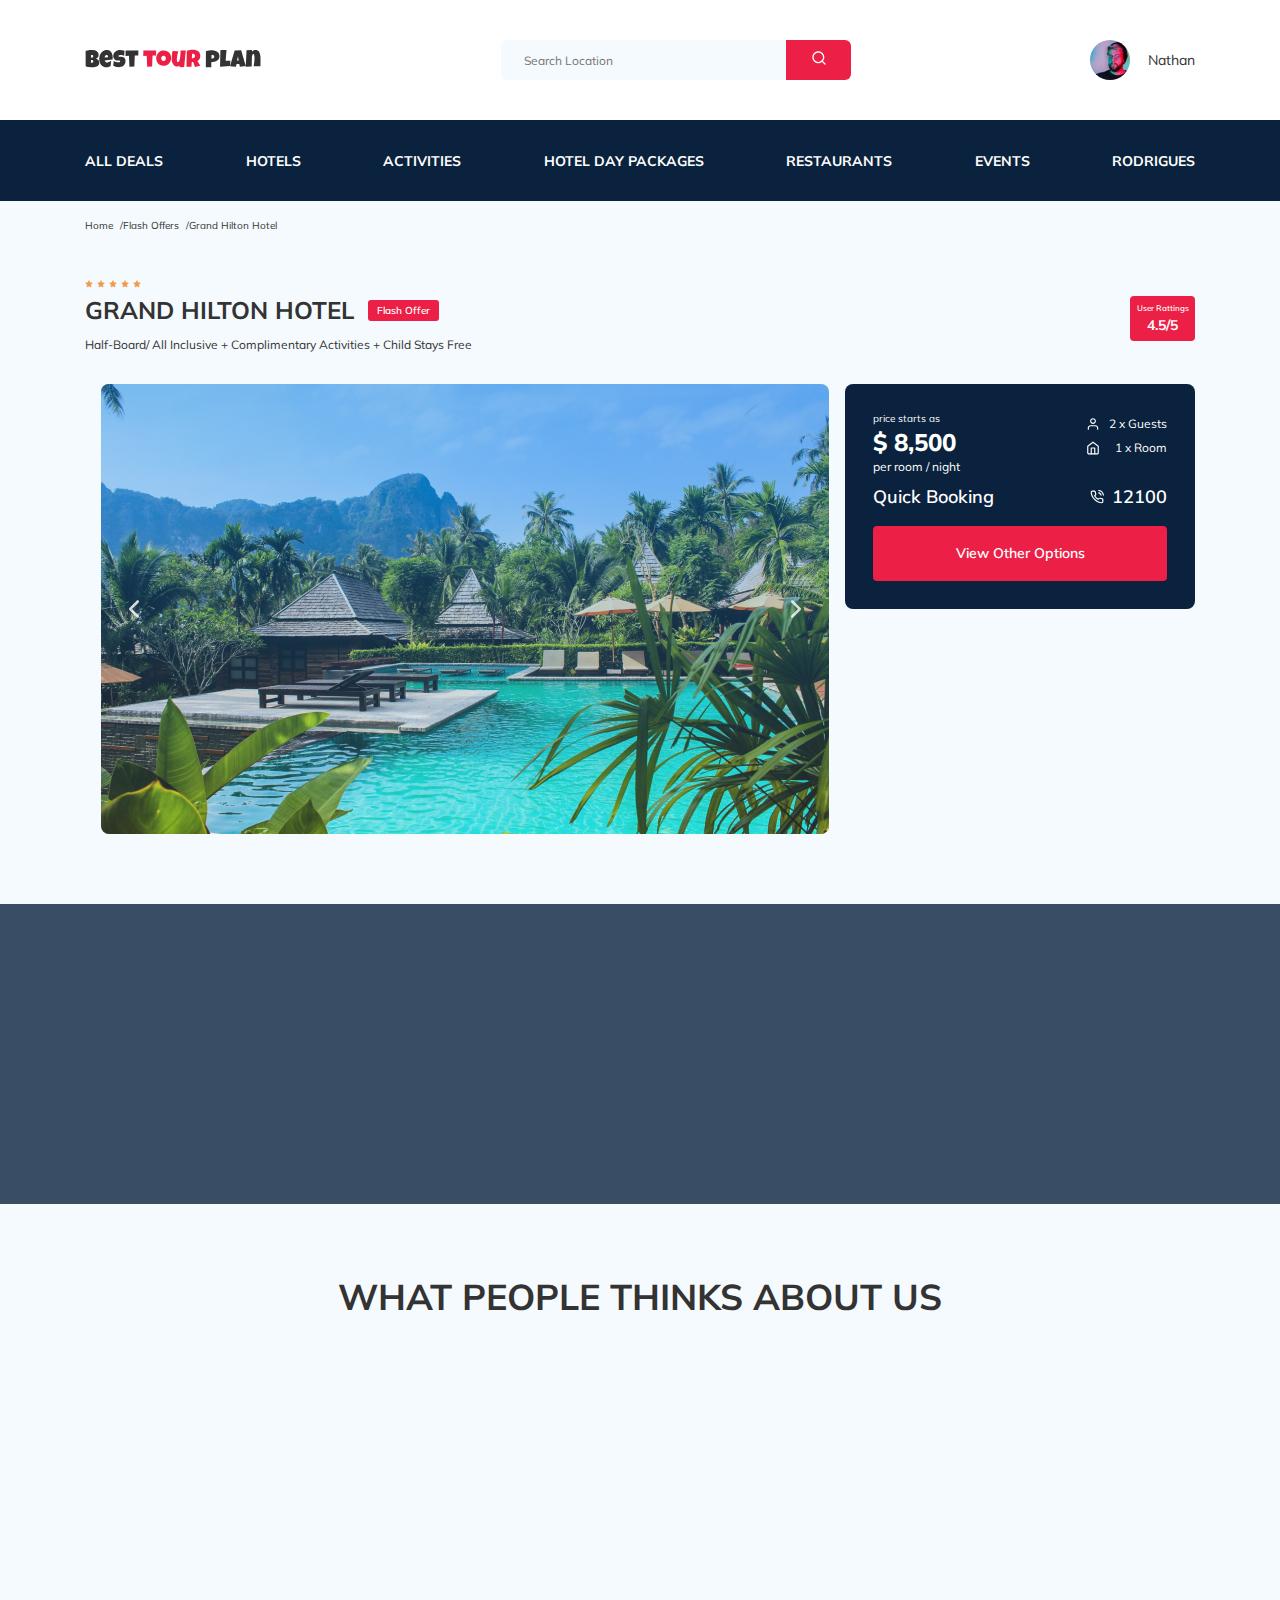
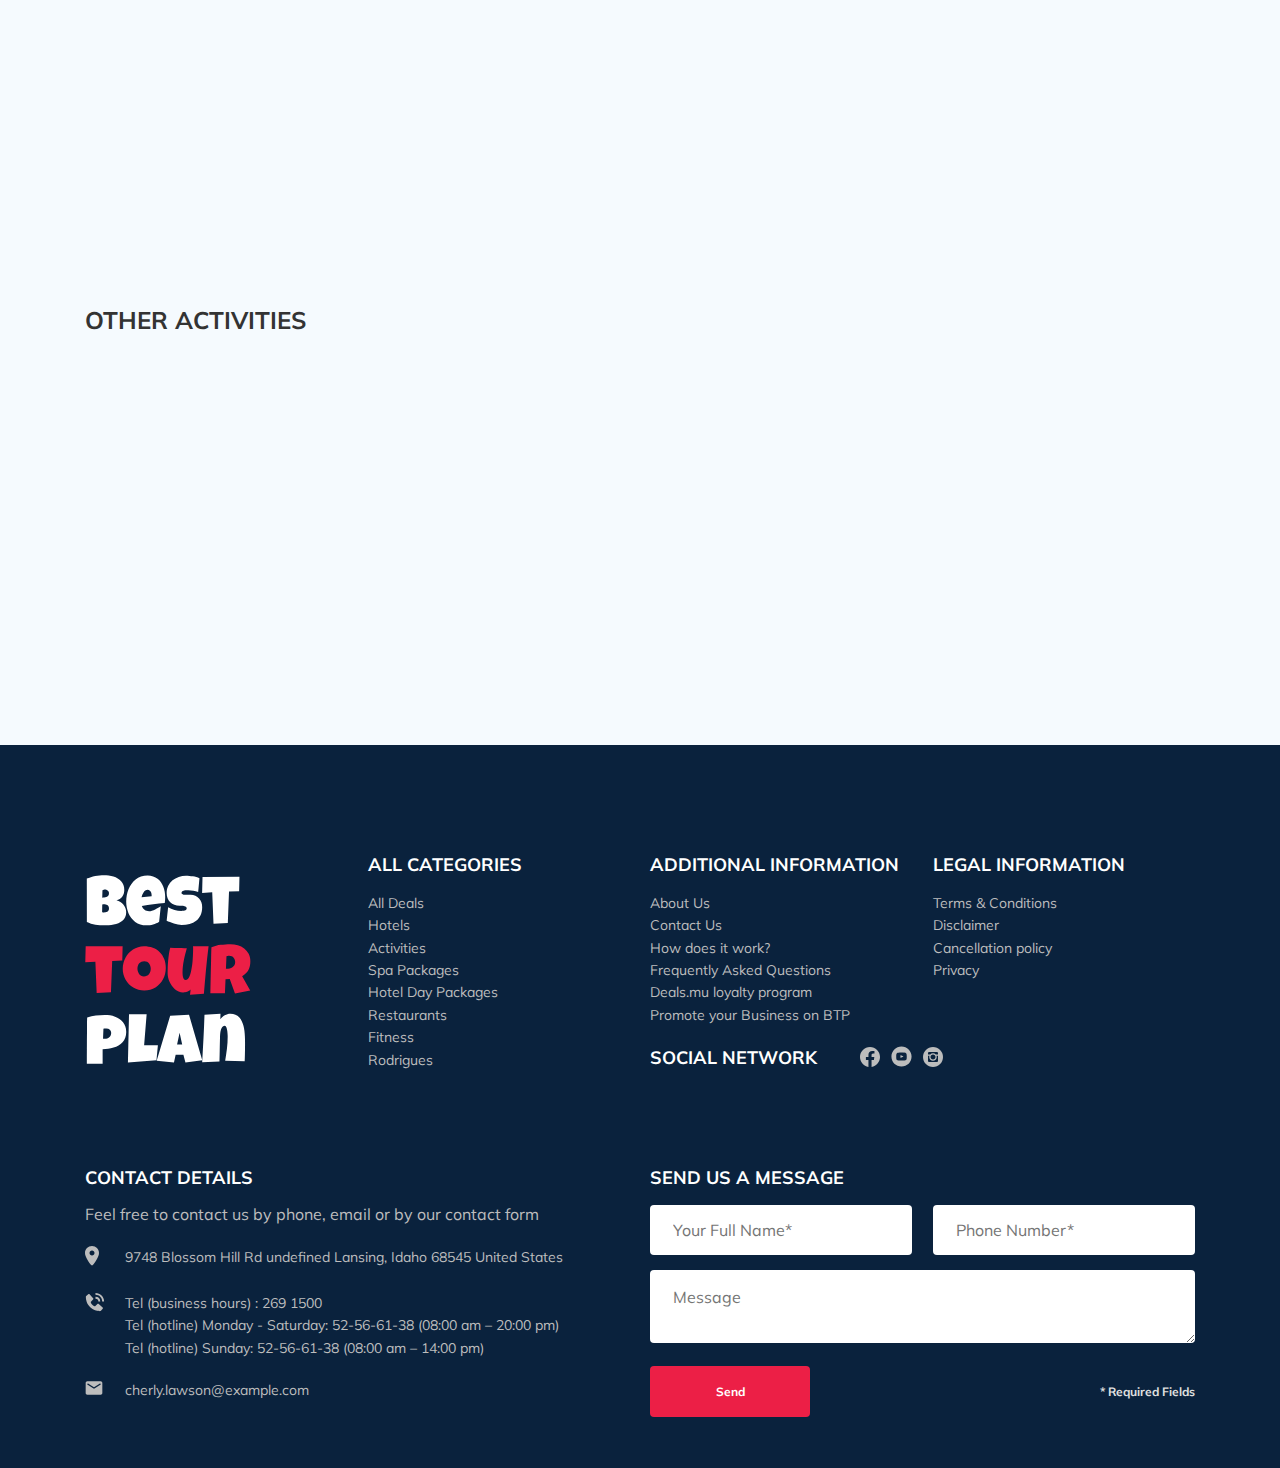
<file: index.html>
<!DOCTYPE html>
<html lang="en">
<head>
  <meta charset="UTF-8">
  <meta name="viewport" content="width=device-width, initial-scale=1.0">
  <title>Best tour plan-Hotel-Booking</title>
  
  <link href="https://fonts.googleapis.com/css2?family=Mulish:wght@400;700&family=Nunito:wght@400;700;800&display=swap" rel="stylesheet">
  <link rel="stylesheet" href="css/swiper-bundle.min.css">
  <link rel="stylesheet" href="css/aos.css">
  <link rel="stylesheet" href="css/style.css">
</head>
<body>
  <header class="navbar navbar--mobile_fixed">
    <div class="container">
      <div class="navbar-top" >
        <a href="#" class="logo" > 
          <img src="img/horizontal-logo.svg" alt="logo: Best tour plan" class="logo__image">
        </a>

        <form action="#" class="search navbar__search navbar__search--mobile_hidden" >
          <input type="text" class="search__input" placeholder="Search Location">
          <button class="search__button">
            <img src="img/search.svg" alt="Icon: search">
          </button>
        </form>

        <a href="#" class="user navbar__user navbar__user--mobile_hidden" >
          <img src="img/avatar.jfif" alt="Avatar: Nathan" class="user__avatar">
          <span class="user__name">Nathan</span>
        </a>
        <button class="menu-button navbar-top__menu-button">
          <span class="menu-button__line"></span>
          <span class="menu-button__line"></span>
          <span class="menu-button__line"></span>
        </button>
      </div>
     
    </div>
    <div class="navbar-bottom">
      <div class="container">
        <ul class="navbar-menu">
          <li class="navbar-menu__item navbar-menu__item--mobile_visible">
            <a href="#" class="user navbar__user navbar__user--mobile_visible">
              <img src="img/avatar.jfif" alt="Avatar: Nathan" class="user__avatar">
              <span class="user__name user__name--light">Nathan</span>
            </a>
          </li>
          <li class="navbar-menu__item navbar-menu__item--mobile_visible ">
            <form action="#" class="search navbar__search navbar__search--mobile_visible">
              <input type="text" class="search__input" placeholder="Search Location">
              <button class="search__button">
                <img src="img/search.svg" alt="Icon: search">
              </button>
            </form>
          </li>
          <li class="navbar-menu__item"><a href="#" class="navbar-menu__link">All Deals</a></li>
          <li class="navbar-menu__item"><a href="#" class="navbar-menu__link">Hotels</a></li>
          <li class="navbar-menu__item"><a href="#" class="navbar-menu__link">Activities</a></li>
          <li class="navbar-menu__item"><a href="#" class="navbar-menu__link">Hotel Day Packages</a></li>
          <li class="navbar-menu__item"><a href="#" class="navbar-menu__link">Restaurants</a></li>
          <li class="navbar-menu__item"><a href="#" class="navbar-menu__link">Events</a></li>
          <li class="navbar-menu__item"><a href="#" class="navbar-menu__link">Rodrigues</a></li>
        </ul>
      </div>
    </div>
  </header>
  <!-- /.header -->
  <nav class="breadcrumb">
  <div class="container">
      <ul class="breadcrumb-list">
        <li class="breadcrumb-list__item">
          <a href="#" class="breadcrumb-list__link">Home</a>
        </li>
        <li class="breadcrumb-list__item">
          <a href="#" class="breadcrumb-list__link">Flash Offers</a>
        </li>
        <li class="breadcrumb-list__item">
          Grand Hilton Hotel
        </li>
      </ul>
  </div>
  </nav>
  <!-- /.breadcrumb -->
  <section class="hotel">
    <div class="container">
      <div class="hotel-info">
        <div class="hotel-info__text">
           <div class="hotel-wrapper">
                      <div class="stars">
                        <img src="img/Star.svg" alt="star">
                        <img src="img/Star.svg" alt="star">
                        <img src="img/Star.svg" alt="star">
                        <img src="img/Star.svg" alt="star">
                        <img src="img/Star.svg" alt="star">
                      </div>
                      <h1 class="hotel-name hotel-info__name">GRAND HILTON HOTEL</h1>
                      <span class="offer hotel-info__offer">Flash Offer</span>
           </div>         
          <p class="hotel-description hotel-info__description">Half-Board/ All Inclusive + Complimentary Activities + Child Stays Free

          </p>
        </div>
        <div data-toggle="modal" data-href="#rating-modal" class="rating hotel-info__rating">
          <span class="rating__text">User Rattings</span>
          <span class="rating__counter">4.5/5</span>
        </div>
      </div>
      <div class="hotel-grid">
  
          <!-- Slider main container -->
          <div class="swiper-container hotel-slider hotel__slider" data-aos="fade-right" data-aos-delay="200">
            <!-- Additional required wrapper -->
            <div class="swiper-wrapper">
              <!-- Slides -->
              <div class="swiper-slide hotel-slider__item">
                <img class="swiper-slide__img hotel-slider__img" src="img/slide.jpg" alt="slide">
              </div>
              <div class="swiper-slide hotel-slider__item">
                <img class="swiper-slide__img hotel-slider__img" src="img/slide_2.jpg" alt="slide">
              </div>
              <div class="swiper-slide hotel-slider__item">
                <img class="swiper-slide__img hotel-slider__img" src="img/slide_3.jpg" alt="slide">
              </div>
             
            </div>
            <!-- If we need navigation buttons -->
            <button class="hotel-slider__button hotel-slider__button--prev"></button>
            <button class="hotel-slider__button hotel-slider__button--next"></button>
        
          </div>
          <!--/.swiper-container-->
    
     <div class="hotel-right" >
          <div class="booking" data-aos="fade-left" data-aos-delay="300">
            <div class="booking__info">
              <div class="booking__price">
                <span class="booking__start">price starts as</span>
                <strong class="booking__pricetag">$ 8,500</strong>
                <span class="booking__per-room">per room / night</span>
              </div>
              <div class="booking__room">
                <div class="booking__text">
                  <img src="img/user.svg" alt="Icon:user" class="booking__icon">
                  <span class="booking__description">2 x Guests</span>
          
                </div>
                <div class="booking__text">
                  <img src="img/home.svg" alt="Icon:home" class="booking__icon">
                  <span class="booking__description">1 x Room</span>
          
                </div>
              </div>
            </div>
            <div class="booking__call-center">
              <span class="booking__heading">Quick Booking</span>
              <a href="tel:12100" class="booking__number">
                <img src="img/phone-call.svg" alt="Icon:phone">
                <span class="booking__num">12100</span>
              </a>
          
            </div>
            <button data-toggle="modal" data-href="#booking-modal" class="button booking__button">View Other Options</button>
          </div>
          <div class="map" data-aos="fade-left" data-aos-delay="300">
          <iframe class="map__link" src="https://yandex.ru/map-widget/v1/?um=constructor%3Ab93079ec4aba7b149450935c016c26e9d008128086a7f0ced1b75e79abd489bf&amp;source=constructor" 
           ></iframe>
          </div>
          <!-- /.map -->
     </div>
    </div>
    </div>
  </section>
  <!-- /.hotel -->

  <section class="newsletter" data-parallax="scroll">
    <div class="newsletter-wrapper">
      <h2 class="newsletter-title" data-aos="fade-right" data-aos-delay="200">
        subscribe to our
        <span class="newsletter-title__strong">Newsletter</span>
      </h2>
      <form action="send.php" method="POST" class="subscribe newsletter__subscribe" data-aos="fade-left" data-aos-delay="300">
        <input type="text" class="subscribe__input" placeholder="Your email address" name="email">
        <button class="subscribe__button">
          Send
        </button>
      </form>
    </div>
  </section>
  <!-- /.newsletter -->
<section class="reviews">
  <div class="container">
    <h2 class="reviews__title">
      What people thinks about us
    </h2>
    <div class="swiper-container reviews-slider" data-aos="fade-right" data-aos-delay="200">
      <!-- Additional required wrapper -->
      <div class="swiper-wrapper">
        <!-- Slides -->
        <div class="swiper-slide">
          <div class="reviews-slider__item">
            <div class="reviews-slider__profile">
              <img src="img/avatar.jpg" alt="Photo: Megan Fox" class="reviews-slider__avatar">
              <h3 class="reviews-slider__username">Megan Fox</h3>
              <span class="reviews-slider__date">Stayed 18 Nov, 2019</span>
              <div class="reviews-slider__rating">
                <img src="img/Star.svg" alt="star">
                <img src="img/Star.svg" alt="star">
                <img src="img/Star.svg" alt="star">
                <img src="img/Star.svg" alt="star">
                <img src="img/Star.svg" alt="star">
              </div>
              </div>
                    <p class="reviews-slider__text">
                      It was very nice hotel with cleanliness. Staff behavior was good and polite. They welcome us very well. Issue was only
                      that Lift was not in working and we were allotted to 3rd floor and amenities articles were in corner of gallery which
                      were giving bad feeling. Breakfast was good and support of the staff was also very nice. Location is not good as per
                      atmosphere, it is very nearby most of the popular places but self location in a narrow street is not good. Overall it
                      was a good experience and could recommend.
                    </p>
            
            
          </div>
        </div>
            <div class="swiper-slide">
              <div class="reviews-slider__item">
                <div class="reviews-slider__profile">
                  <img src="img/avatar_2.jpg" alt="Photo: Jean Cooper" class="reviews-slider__avatar">
                  <h3 class="reviews-slider__username">Jean Cooper</h3>
                  <span class="reviews-slider__date">Stayed 9 Nov, 2019</span>
                  <div class="reviews-slider__rating">
                    <img src="img/Star.svg" alt="star">
                    <img src="img/Star.svg" alt="star">
                    <img src="img/Star.svg" alt="star">
                  </div>
                </div>
                <p class="reviews-slider__text">
                 Lorem ipsum dolor sit amet consectetur adipisicing elit. 
                 Libero vero nulla maxime doloremque reiciendis quasi quidem ratione odit nihil, impedit, 
                 blanditiis sit delectus omnis aliquid ipsa neque quas ea ullam repudiandae. Recusandae fugit temporibus omnis, 
                 veritatis sapiente impedit maxime iusto odit corporis debitis libero tempore inventore placeat illo, asperiores nemo.
                </p>
            
            
              </div>
            </div>
                <div class="swiper-slide">
                  <div class="reviews-slider__item">
                    <div class="reviews-slider__profile">
                      <img src="img/avatar_3.jpg" alt="Photo: Matilda Phelps " class="reviews-slider__avatar">
                      <h3 class="reviews-slider__username">Matilda Phelps</h3>
                      <span class="reviews-slider__date">Stayed 20 Nov, 2019</span>
                      <div class="reviews-slider__rating">
                        <img src="img/Star.svg" alt="star">
                        <img src="img/Star.svg" alt="star">
                        <img src="img/Star.svg" alt="star">
                        <img src="img/Star.svg" alt="star">

                      </div>
                    </div>
                    <p class="reviews-slider__text">
                      Lorem ipsum dolor sit amet consectetur, adipisicing elit. Vero dolore ipsum facilis, quaerat perspiciatis dignissimos, 
                      nesciunt laboriosam doloribus aperiam blanditiis soluta error expedita obcaecati! Sint ex velit porro blanditiis beatae omnis amet ut, 
                      qui consectetur obcaecati placeat tempora id eligendi voluptatem repellat, quaerat delectus, 
                      iure ipsam ipsum nisi odio maxime deleniti dolorem culpa. Molestiae illum atque fugit, 
                      pariatur adipisci iste earum tenetur consectetur nihil neque aspernatur cum blanditiis optio cumque tempore accusamus sed at quae 
                      perspiciatis impedit sit animi voluptas!
                    </p>
                
                
                  </div>
                </div>

      </div>
      <!--./swiper-wrapper-->
      <!-- If we need navigation buttons -->
      <button class="reviews-slider__button reviews-slider__button--prev"></button>
      <button class="reviews-slider__button reviews-slider__button--next"></button>

    </div>
    <!--./reviews-slider-->
  </div>
</section>
<!-- /.reviews -->
<section class="activities">
  <div class="container">
    <h2 class="activities__title">Other Activities</h2>
    <div class="activities-wrapper">
      <div class="card activities__card" data-aos="fade-right" data-aos-delay="200">
        <img src="img/activity-1.jpg" alt="The curious corner of chamarel"  class="card__image">
        <h3 class="card__title">The curious corner of chamarel</h3>
        <button class="card__button">Book Now</button>
      </div>
      <div class="card activities__card" data-aos="fade-right" data-aos-delay="400">
        <img src="img/activity-2.jpg" alt="Gymkhana club golf course" class="card__image">
        <h3 class="card__title">Gymkhana club golf course</h3>
        <button class="card__button">Book Now</button>
      </div>
      <div class="card activities__card" data-aos="fade-right" data-aos-delay="600">
        <img src="img/activity-3.jpg" alt="Tamarind falls hiking trip - full day" class="card__image">
        <h3 class="card__title">Tamarind falls hiking trip - full day</h3>
        <button class="card__button">Book Now</button>
      </div>
      <div class="card activities__card" data-aos="fade-right" data-aos-delay="800">
        <img src="img/activity-4.jpg" alt="The blue marine discovery quest" class="card__image">
        <h3 class="card__title">The blue marine discovery quest</h3>
        <button class="card__button">Book Now</button>
      </div>
    </div>
  </div>
</section>
<!-- /.activities -->
<section class="footer">
  <div class="container">
    <div class="footer-wrapper">
      <img src="img/vertical-logo.svg" alt="Logo: Best tour plan" class="logo footer__logo">
      <div class="footer__list footer__categories">
        <h3 class="footer__title">ALL CATEGORIES</h3>
        <ul class="footer__ul">
          <li class="footer__item"><a href="#" class="footer__link">All Deals</a></li>
          <li class="footer__item"><a href="#" class="footer__link">Hotels</a></li>
          <li class="footer__item"><a href="#" class="footer__link">Activities</a></li>
          <li class="footer__item"><a href="#" class="footer__link">Spa Packages</a></li>
          <li class="footer__item"><a href="#" class="footer__link">Hotel Day Packages</a></li>
          <li class="footer__item"><a href="#" class="footer__link">Restaurants</a></li>
          <li class="footer__item"><a href="#" class="footer__link">Fitness</a></li>
          <li class="footer__item"><a href="#" class="footer__link">Rodrigues</a></li>
        </ul>
      </div>
        <div class="footer__list footer__additional">
          <h3 class="footer__title">ADDITIONAL INFORMATION</h3>
          <ul class="footer__ul">
            <li class="footer__item"><a href="#" class="footer__link">About Us</a></li>
            <li class="footer__item"><a href="#" class="footer__link">Contact Us</a></li>
            <li class="footer__item"><a href="#" class="footer__link">How does it work?</a></li>
            <li class="footer__item"><a href="#" class="footer__link">Frequently Asked Questions</a></li>
            <li class="footer__item"><a href="#" class="footer__link">Deals.mu loyalty program</a></li>
            <li class="footer__item"><a href="#" class="footer__link">Promote your Business on BTP</a></li>
          </ul>
        </div>
        <div class="footer__social-network">
          <h3 class="footer__title footer__title--inline">Social Network</h3>
          <div class="footer__social-links">
            <a href="#" class="footer__link">
              <img src="img/fb.svg" alt="Icon: Facebook">
            </a>
            <a href="#" class="footer__link">
              <img src="img/yt.svg" alt="Icon: YouTybe">
            </a>
            <a href="#" class="footer__link">
              <img src="img/inst.svg" alt="Icon: Instagram">
            </a>
          </div>
        </div>
              <div class="footer__list footer__legal">
                <h3 class="footer__title">LEGAL INFORMATION</h3>
                <ul class="footer__ul">
                  <li class="footer__item"><a href="#" class="footer__link">Terms & Conditions</a></li>
                  <li class="footer__item"><a href="#" class="footer__link">Disclaimer</a></li>
                  <li class="footer__item"><a href="#" class="footer__link">Cancellation policy</a></li>
                  <li class="footer__item"><a href="#" class="footer__link">Privacy</a></li>
                </ul>
              </div>
              <div class="footer__contact-details">
                <h3 class="footer__title  footer__title--mb3">Contact Details</h3>
                <p class="footer__text">Feel free to contact us by phone, email or by our contact form</p>
                <ul class="footer__ul">
                  <li class="footer__item footer__item--mb-2">
                    <div class="footer__icon-wrapper">
                      <img class="footer__icon" src="img/map.svg" alt="Icon: Map">
                    </div>
                    9748 Blossom Hill Rd undefined Lansing, Idaho 68545 United States
                  </li>
                  <li class="footer__item footer__item--mb-2">
                    <div class="footer__icon-wrapper">
                      <img class="footer__icon" src="img/phone.svg" alt="Icon: Phone">
                    </div>
                    Tel (business hours) : 269 1500<br>
                    Tel (hotline) Monday - Saturday: 52-56-61-38 (08:00 am – 20:00 pm)<br>
                    Tel (hotline) Sunday: 52-56-61-38 (08:00 am – 14:00 pm)<br>

                  </li>
                  <li class="footer__item footer__item--mb-2">
                    <div class="footer__icon-wrapper">
                      <img class="footer__icon" src="img/email.svg" alt="Icon: Email">
                    </div>
                    cherly.lawson@example.com
                  </li>
                </ul>
              </div>
              <div class="footer__contact-form footer__form ">
                <h3 class="footer__title footer__title--mb3">Send us a message</h3>
                <form action="send.php" method="POST" class="footer__form form">
                  <div class="footer__input-group">
                    <input type="text" class="input footer__input " placeholder="Your Full Name*" name="name" required>
                  </div>
                  <div class="footer__input-group">
                    <input type="tel" class="input footer__input " placeholder="Phone Number*" name="phone" required>
                  </div>
                  <textarea class="message footer__message"   placeholder="Message" name="message"></textarea>
                  <button class="button footer__button">Send</button>
                  <span class="footer__info">* Required Fields</span>
                </form>
              </div>
            
    </div>

  </div>
</section>
<!-- /.footer -->
<div class="modal" id="booking-modal">
  <div class="modal__overlay"></div>
  <!-- /.modal__overlay -->
  <div class="modal__dialog">
    <a href="#" class="modal__close">
      <img src="img/close.svg" alt="Icon: Close">
    </a>
    <h3 class="modal__title modal__title--mb3">Booking</h3>
    <form action="send.php" method="POST" class="modal__form form">
      <input type="text" class="input modal__input " placeholder="Your Full Name*" name="name" required minlength="2">
      <input type="tel" class="input modal__input " placeholder="Phone Number*" name="phone" required>
      <input type="email" class="input modal__input " placeholder="Your email*" name="email" required>
      <textarea class="message modal__message"  placeholder="Message" name="message"></textarea>
      <button class="button modal__button">Send</button>
      <span class="modal__info">* Required Fields</span>
    </form>

  </div>
  <!-- /.modal__dialog -->
</div>
<!-- /.modal -->
<div class="modal" id="rating-modal">
  <div class="modal__overlay"></div>
  <!-- /.modal__overlay -->
  <div class="modal__dialog">
    <a href="#" class="modal__close">
      <img src="img/close.svg" alt="Icon: Close">
    </a>
    <h3 class="modal__title modal__title--mb3">Send us a feedback</h3>
    <form action="send.php" method="POST" class="modal__form form">
      <input type="text" class="input modal__input " placeholder="Your Full Name*" name="name" required>
      <input type="tel" class="input modal__input " placeholder="Phone Number*" name="phone" required>
      
      <textarea class="message modal__message" placeholder="Message" name="message"></textarea>
      <button class="button modal__button">Send</button>
      <span class="modal__info">* Required Fields</span>
    </form>

  </div>
  <!-- /.modal__dialog -->
</div>
<!-- /.modal -->
  <script src="js/jquery-3.5.1.min.js"></script>
  <script src="js/swiper-bundle.min.js"></script>
  <script src="js/jquery.validate.min.js"></script>
  <script src="js/aos.js"></script>
  <script src="js/main.js"></script>
</body>
</html>
</file>
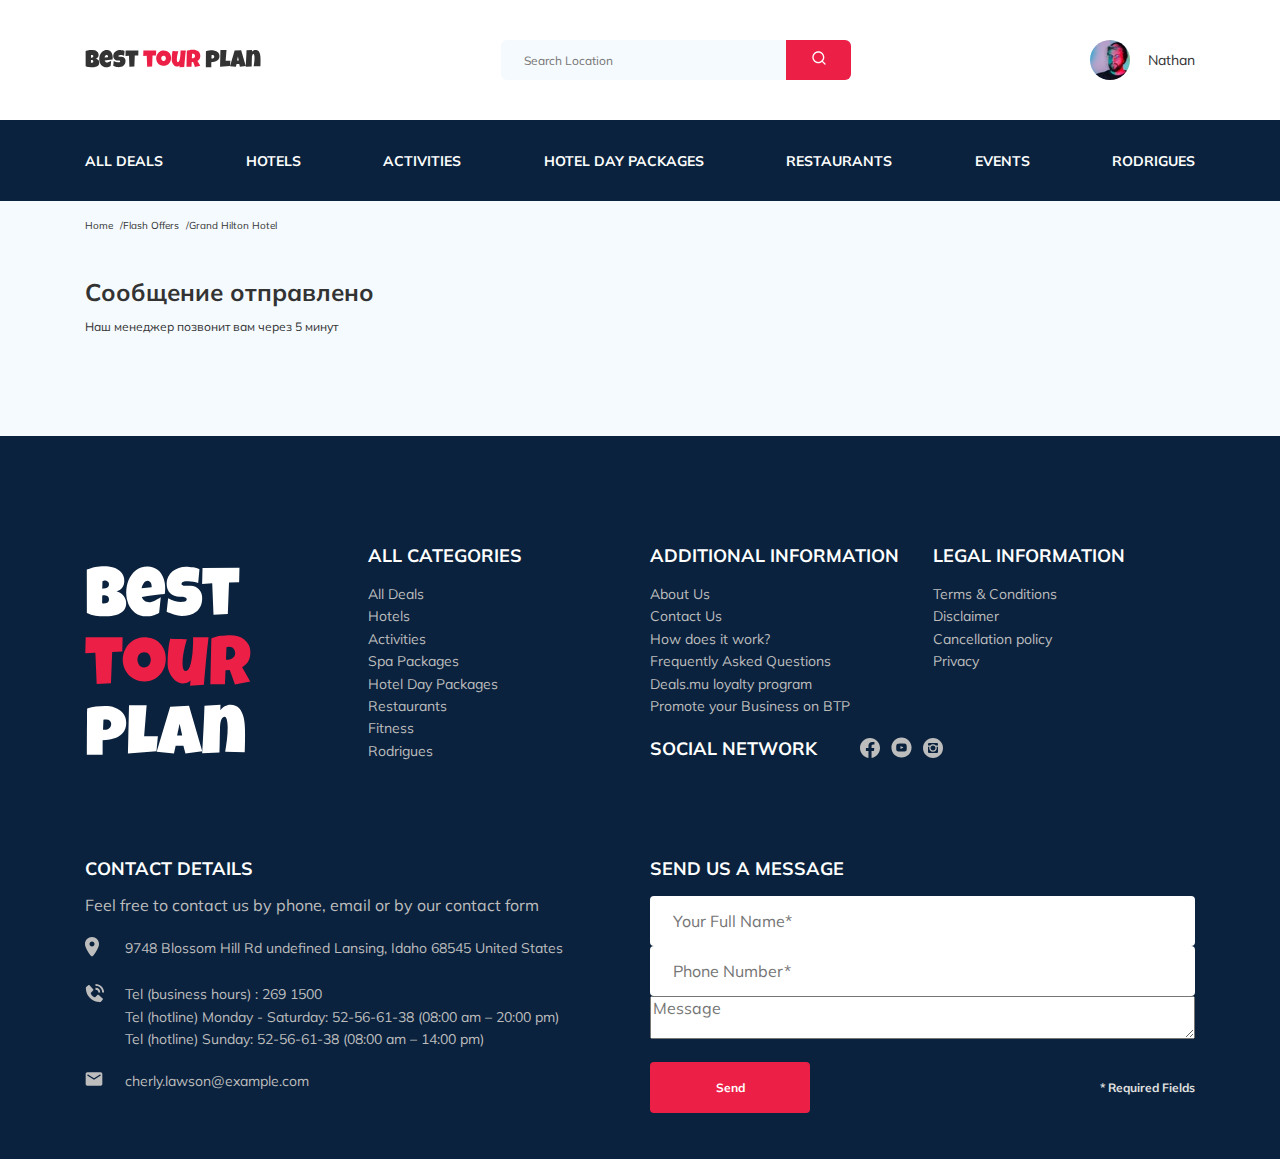
<file: thankyou.html>
<!DOCTYPE html>
<html lang="en">

<head>
  <meta charset="UTF-8">
  <meta name="viewport" content="width=device-width, initial-scale=1.0">
  <title>Best tour plan-Hotel-Booking</title>

  <link href="https://fonts.googleapis.com/css2?family=Mulish:wght@400;700&family=Nunito:wght@400;700;800&display=swap"
    rel="stylesheet">
  <link rel="stylesheet" href="css/swiper-bundle.min.css">
  <link rel="stylesheet" href="css/style.css">
</head>

<body>
  <header class="navbar navbar--mobile_fixed">
    <div class="container">
      <div class="navbar-top">
        <a href="#" class="logo">
          <img src="img/horizontal-logo.svg" alt="logo: Best tour plan" class="logo__image">
        </a>

        <form action="#" class="search navbar__search navbar__search--mobile_hidden">
          <input type="text" class="search__input" placeholder="Search Location">
          <button class="search__button">
            <img src="img/search.svg" alt="Icon: search">
          </button>
        </form>

        <a href="#" class="user navbar__user navbar__user--mobile_hidden">
          <img src="img/avatar.jfif" alt="Avatar: Nathan" class="user__avatar">
          <span class="user__name">Nathan</span>
        </a>
        <button class="menu-button navbar-top__menu-button">
          <span class="menu-button__line"></span>
          <span class="menu-button__line"></span>
          <span class="menu-button__line"></span>
        </button>
      </div>

    </div>
    <div class="navbar-bottom">
      <div class="container">
        <ul class="navbar-menu">
          <li class="navbar-menu__item navbar-menu__item--mobile_visible">
            <a href="#" class="user navbar__user navbar__user--mobile_visible">
              <img src="img/avatar.jfif" alt="Avatar: Nathan" class="user__avatar">
              <span class="user__name user__name--light">Nathan</span>
            </a>
          </li>
          <li class="navbar-menu__item navbar-menu__item--mobile_visible ">
            <form action="#" class="search navbar__search navbar__search--mobile_visible">
              <input type="text" class="search__input" placeholder="Search Location">
              <button class="search__button">
                <img src="img/search.svg" alt="Icon: search">
              </button>
            </form>
          </li>
          <li class="navbar-menu__item"><a href="#" class="navbar-menu__link">All Deals</a></li>
          <li class="navbar-menu__item"><a href="#" class="navbar-menu__link">Hotels</a></li>
          <li class="navbar-menu__item"><a href="#" class="navbar-menu__link">Activities</a></li>
          <li class="navbar-menu__item"><a href="#" class="navbar-menu__link">Hotel Day Packages</a></li>
          <li class="navbar-menu__item"><a href="#" class="navbar-menu__link">Restaurants</a></li>
          <li class="navbar-menu__item"><a href="#" class="navbar-menu__link">Events</a></li>
          <li class="navbar-menu__item"><a href="#" class="navbar-menu__link">Rodrigues</a></li>
        </ul>
      </div>
    </div>
  </header>
  <!-- /.header -->
  <nav class="breadcrumb">
    <div class="container">
      <ul class="breadcrumb-list">
        <li class="breadcrumb-list__item">
          <a href="#" class="breadcrumb-list__link">Home</a>
        </li>
        <li class="breadcrumb-list__item">
          <a href="#" class="breadcrumb-list__link">Flash Offers</a>
        </li>
        <li class="breadcrumb-list__item">
          Grand Hilton Hotel
        </li>
      </ul>
    </div>
  </nav>
  <!-- /.breadcrumb -->
  <section class="hotel">
    <div class="container">
      <div class="hotel-info">
        <div class="hotel-info__text">
          <div class="hotel-wrapper">
        
            <h1 class="hotel-name hotel-info__name">Сообщение отправлено</h1>
         
          </div>
          <p class="hotel-description hotel-info__description">
            Наш менеджер позвонит вам через 5 минут
          </p>
        </div>
      </div>
     
  </section>
  <!-- /.hotel -->

  <section class="footer">
    <div class="container">
      <div class="footer-wrapper">
        <img src="img/vertical-logo.svg" alt="Logo: Best tour plan" class="logo footer__logo">
        <div class="footer__list footer__categories">
          <h3 class="footer__title">ALL CATEGORIES</h3>
          <ul class="footer__ul">
            <li class="footer__item"><a href="#" class="footer__link">All Deals</a></li>
            <li class="footer__item"><a href="#" class="footer__link">Hotels</a></li>
            <li class="footer__item"><a href="#" class="footer__link">Activities</a></li>
            <li class="footer__item"><a href="#" class="footer__link">Spa Packages</a></li>
            <li class="footer__item"><a href="#" class="footer__link">Hotel Day Packages</a></li>
            <li class="footer__item"><a href="#" class="footer__link">Restaurants</a></li>
            <li class="footer__item"><a href="#" class="footer__link">Fitness</a></li>
            <li class="footer__item"><a href="#" class="footer__link">Rodrigues</a></li>
          </ul>
        </div>
        <div class="footer__list footer__additional">
          <h3 class="footer__title">ADDITIONAL INFORMATION</h3>
          <ul class="footer__ul">
            <li class="footer__item"><a href="#" class="footer__link">About Us</a></li>
            <li class="footer__item"><a href="#" class="footer__link">Contact Us</a></li>
            <li class="footer__item"><a href="#" class="footer__link">How does it work?</a></li>
            <li class="footer__item"><a href="#" class="footer__link">Frequently Asked Questions</a></li>
            <li class="footer__item"><a href="#" class="footer__link">Deals.mu loyalty program</a></li>
            <li class="footer__item"><a href="#" class="footer__link">Promote your Business on BTP</a></li>
          </ul>
        </div>
        <div class="footer__social-network">
          <h3 class="footer__title footer__title--inline">Social Network</h3>
          <div class="footer__social-links">
            <a href="#" class="footer__link">
              <img src="img/fb.svg" alt="Icon: Facebook">
            </a>
            <a href="#" class="footer__link">
              <img src="img/yt.svg" alt="Icon: YouTybe">
            </a>
            <a href="#" class="footer__link">
              <img src="img/inst.svg" alt="Icon: Instagram">
            </a>
          </div>
        </div>
        <div class="footer__list footer__legal">
          <h3 class="footer__title">LEGAL INFORMATION</h3>
          <ul class="footer__ul">
            <li class="footer__item"><a href="#" class="footer__link">Terms & Conditions</a></li>
            <li class="footer__item"><a href="#" class="footer__link">Disclaimer</a></li>
            <li class="footer__item"><a href="#" class="footer__link">Cancellation policy</a></li>
            <li class="footer__item"><a href="#" class="footer__link">Privacy</a></li>
          </ul>
        </div>
        <div class="footer__contact-details">
          <h3 class="footer__title  footer__title--mb3">Contact Details</h3>
          <p class="footer__text">Feel free to contact us by phone, email or by our contact form</p>
          <ul class="footer__ul">
            <li class="footer__item footer__item--mb-2">
              <div class="footer__icon-wrapper">
                <img class="footer__icon" src="img/map.svg" alt="Icon: Map">
              </div>
              9748 Blossom Hill Rd undefined Lansing, Idaho 68545 United States
            </li>
            <li class="footer__item footer__item--mb-2">
              <div class="footer__icon-wrapper">
                <img class="footer__icon" src="img/phone.svg" alt="Icon: Phone">
              </div>
              Tel (business hours) : 269 1500<br>
              Tel (hotline) Monday - Saturday: 52-56-61-38 (08:00 am – 20:00 pm)<br>
              Tel (hotline) Sunday: 52-56-61-38 (08:00 am – 14:00 pm)<br>

            </li>
            <li class="footer__item footer__item--mb-2">
              <div class="footer__icon-wrapper">
                <img class="footer__icon" src="img/email.svg" alt="Icon: Email">
              </div>
              cherly.lawson@example.com
            </li>
          </ul>
        </div>
        <div class="footer__contact-form footer__form">
          <h3 class="footer__title footer__title--mb3">Send us a message</h3>
          <form action="send.php" method="POST" class="footer__form">
            <input type="text" class="input footer__input " placeholder="Your Full Name*" name="name">
            <input type="text" class="input footer__input " placeholder="Phone Number*" name="phone">
            <textarea class="footer__message" name="" id="" placeholder="Message" name="message"></textarea>
            <button class="button footer__button">Send</button>
            <span class="footer__info">* Required Fields</span>
          </form>
        </div>

      </div>

    </div>
  </section>
  <!-- /.footer -->
  <script src="js/swiper-bundle.min.js"></script>
  <script src="js/main.js"></script>
</body>

</html>
</file>
<file: css/style.css>
* {
  -webkit-box-sizing: border-box;
          box-sizing: border-box;
}

body {
  font-family: 'Mulish', sans-serif;
  background-color: #F5FAFE;
  color: #333333;
}

.container {
  max-width: 1110px;
  margin: auto;
}

img {
  max-width: 100%;
}

.input {
  background-color: #fff;
  border-radius: 4px;
  border: none;
  padding: 0 23px;
  height: 50px;
}

.message {
  background-color: #fff;
  border-radius: 4px;
  padding: 18px 23px;
  border: none;
}

.button {
  min-width: 160px;
  min-height: 50px;
  padding: 18px;
  font-style: normal;
  font-weight: bold;
  font-size: 12px;
  line-height: 15px;
  color: #fff;
  background-color: #EC1F46;
  border: none;
  border-radius: 4px;
}

.invalid {
  color: #EC1F46;
  border-bottom: 1px solid #EC1F46;
}

/*! normalize.css v8.0.1 | MIT License | github.com/necolas/normalize.css */
/* Document
   ========================================================================== */
/**
 * 1. Correct the line height in all browsers.
 * 2. Prevent adjustments of font size after orientation changes in iOS.
 */
html {
  line-height: 1.15;
  /* 1 */
  -webkit-text-size-adjust: 100%;
  /* 2 */
}

/* Sections
   ========================================================================== */
/**
 * Remove the margin in all browsers.
 */
body {
  margin: 0;
}

/**
 * Render the `main` element consistently in IE.
 */
main {
  display: block;
}

/**
 * Correct the font size and margin on `h1` elements within `section` and
 * `article` contexts in Chrome, Firefox, and Safari.
 */
h1 {
  font-size: 2em;
  margin: 0.67em 0;
}

/* Grouping content
   ========================================================================== */
/**
 * 1. Add the correct box sizing in Firefox.
 * 2. Show the overflow in Edge and IE.
 */
hr {
  -webkit-box-sizing: content-box;
          box-sizing: content-box;
  /* 1 */
  height: 0;
  /* 1 */
  overflow: visible;
  /* 2 */
}

/**
 * 1. Correct the inheritance and scaling of font size in all browsers.
 * 2. Correct the odd `em` font sizing in all browsers.
 */
pre {
  font-family: monospace, monospace;
  /* 1 */
  font-size: 1em;
  /* 2 */
}

/* Text-level semantics
   ========================================================================== */
/**
 * Remove the gray background on active links in IE 10.
 */
a {
  background-color: transparent;
}

/**
 * 1. Remove the bottom border in Chrome 57-
 * 2. Add the correct text decoration in Chrome, Edge, IE, Opera, and Safari.
 */
abbr[title] {
  border-bottom: none;
  /* 1 */
  text-decoration: underline;
  /* 2 */
  -webkit-text-decoration: underline dotted;
          text-decoration: underline dotted;
  /* 2 */
}

/**
 * Add the correct font weight in Chrome, Edge, and Safari.
 */
b,
strong {
  font-weight: bolder;
}

/**
 * 1. Correct the inheritance and scaling of font size in all browsers.
 * 2. Correct the odd `em` font sizing in all browsers.
 */
code,
kbd,
samp {
  font-family: monospace, monospace;
  /* 1 */
  font-size: 1em;
  /* 2 */
}

/**
 * Add the correct font size in all browsers.
 */
small {
  font-size: 80%;
}

/**
 * Prevent `sub` and `sup` elements from affecting the line height in
 * all browsers.
 */
sub,
sup {
  font-size: 75%;
  line-height: 0;
  position: relative;
  vertical-align: baseline;
}

sub {
  bottom: -0.25em;
}

sup {
  top: -0.5em;
}

/* Embedded content
   ========================================================================== */
/**
 * Remove the border on images inside links in IE 10.
 */
img {
  border-style: none;
}

/* Forms
   ========================================================================== */
/**
 * 1. Change the font styles in all browsers.
 * 2. Remove the margin in Firefox and Safari.
 */
button,
input,
optgroup,
select,
textarea {
  font-family: inherit;
  /* 1 */
  font-size: 100%;
  /* 1 */
  line-height: 1.15;
  /* 1 */
  margin: 0;
  /* 2 */
}

/**
 * Show the overflow in IE.
 * 1. Show the overflow in Edge.
 */
button,
input {
  /* 1 */
  overflow: visible;
}

/**
 * Remove the inheritance of text transform in Edge, Firefox, and IE.
 * 1. Remove the inheritance of text transform in Firefox.
 */
button,
select {
  /* 1 */
  text-transform: none;
}

/**
 * Correct the inability to style clickable types in iOS and Safari.
 */
button,
[type="button"],
[type="reset"],
[type="submit"] {
  -webkit-appearance: button;
}

/**
 * Remove the inner border and padding in Firefox.
 */
button::-moz-focus-inner,
[type="button"]::-moz-focus-inner,
[type="reset"]::-moz-focus-inner,
[type="submit"]::-moz-focus-inner {
  border-style: none;
  padding: 0;
}

/**
 * Restore the focus styles unset by the previous rule.
 */
button:-moz-focusring,
[type="button"]:-moz-focusring,
[type="reset"]:-moz-focusring,
[type="submit"]:-moz-focusring {
  outline: 1px dotted ButtonText;
}

/**
 * Correct the padding in Firefox.
 */
fieldset {
  padding: 0.35em 0.75em 0.625em;
}

/**
 * 1. Correct the text wrapping in Edge and IE.
 * 2. Correct the color inheritance from `fieldset` elements in IE.
 * 3. Remove the padding so developers are not caught out when they zero out
 *    `fieldset` elements in all browsers.
 */
legend {
  -webkit-box-sizing: border-box;
          box-sizing: border-box;
  /* 1 */
  color: inherit;
  /* 2 */
  display: table;
  /* 1 */
  max-width: 100%;
  /* 1 */
  padding: 0;
  /* 3 */
  white-space: normal;
  /* 1 */
}

/**
 * Add the correct vertical alignment in Chrome, Firefox, and Opera.
 */
progress {
  vertical-align: baseline;
}

/**
 * Remove the default vertical scrollbar in IE 10+.
 */
textarea {
  overflow: auto;
}

/**
 * 1. Add the correct box sizing in IE 10.
 * 2. Remove the padding in IE 10.
 */
[type="checkbox"],
[type="radio"] {
  -webkit-box-sizing: border-box;
          box-sizing: border-box;
  /* 1 */
  padding: 0;
  /* 2 */
}

/**
 * Correct the cursor style of increment and decrement buttons in Chrome.
 */
[type="number"]::-webkit-inner-spin-button,
[type="number"]::-webkit-outer-spin-button {
  height: auto;
}

/**
 * 1. Correct the odd appearance in Chrome and Safari.
 * 2. Correct the outline style in Safari.
 */
[type="search"] {
  -webkit-appearance: textfield;
  /* 1 */
  outline-offset: -2px;
  /* 2 */
}

/**
 * Remove the inner padding in Chrome and Safari on macOS.
 */
[type="search"]::-webkit-search-decoration {
  -webkit-appearance: none;
}

/**
 * 1. Correct the inability to style clickable types in iOS and Safari.
 * 2. Change font properties to `inherit` in Safari.
 */
::-webkit-file-upload-button {
  -webkit-appearance: button;
  /* 1 */
  font: inherit;
  /* 2 */
}

/* Interactive
   ========================================================================== */
/*
 * Add the correct display in Edge, IE 10+, and Firefox.
 */
details {
  display: block;
}

/*
 * Add the correct display in all browsers.
 */
summary {
  display: list-item;
}

/* Misc
   ========================================================================== */
/**
 * Add the correct display in IE 10+.
 */
template {
  display: none;
}

/**
 * Add the correct display in IE 10.
 */
[hidden] {
  display: none;
}

.navbar {
  background-color: #fff;
}

.navbar-top {
  display: -webkit-box;
  display: -ms-flexbox;
  display: flex;
  -webkit-box-align: center;
      -ms-flex-align: center;
          align-items: center;
  -webkit-box-pack: justify;
      -ms-flex-pack: justify;
          justify-content: space-between;
  padding-top: 40px;
  padding-bottom: 40px;
}

.navbar-top__menu-button {
  display: none;
}

.navbar-bottom {
  background-color: #0A223D;
}

.navbar-menu {
  list-style-type: none;
  margin: 0;
  padding: 31px 0;
  display: -webkit-box;
  display: -ms-flexbox;
  display: flex;
  -webkit-box-align: center;
      -ms-flex-align: center;
          align-items: center;
  -webkit-box-pack: justify;
      -ms-flex-pack: justify;
          justify-content: space-between;
}

.navbar-menu__link {
  color: #fff;
  text-decoration: none;
  text-transform: uppercase;
  font-weight: bold;
  font-size: 14px;
  line-height: 18px;
}

.navbar-menu__item--mobile_visible {
  display: none;
}

.logo {
  width: 177px;
}

.search {
  display: -webkit-box;
  display: -ms-flexbox;
  display: flex;
  position: relative;
  overflow: hidden;
  border-radius: 6px;
  height: 40px;
}

.search__input {
  width: 350px;
  height: 100%;
  padding-left: 23px;
  padding-right: 75px;
  background-color: #F5FAFE;
  border: none;
  font-size: 12px;
  line-height: 15px;
  color: #333333;
}

.search__button {
  position: absolute;
  top: 0;
  right: 0;
  height: 100%;
  width: 65px;
  border: none;
  background-color: #EC1F46;
}

.user {
  display: -webkit-box;
  display: -ms-flexbox;
  display: flex;
  -webkit-box-align: center;
      -ms-flex-align: center;
          align-items: center;
  text-decoration: none;
}

.user__avatar {
  width: 40px;
  height: 40px;
  border-radius: 50%;
  -o-object-fit: cover;
     object-fit: cover;
}

.user__name {
  margin-left: 18px;
  font-size: 14px;
  line-height: 18px;
  color: #333333;
}

.breadcrumb-list {
  display: -webkit-box;
  display: -ms-flexbox;
  display: flex;
  -webkit-box-align: center;
      -ms-flex-align: center;
          align-items: center;
  list-style: none;
  padding: 18px 0;
  margin: 0;
}

.breadcrumb-list__item {
  font-size: 10px;
  line-height: 13px;
}

.breadcrumb-list__item:not(:last-child)::after {
  content: '/';
  margin-left: 4px;
}

.breadcrumb-list__link {
  text-decoration: none;
  color: inherit;
}

.hotel {
  padding-top: 23px;
  padding-bottom: 70px;
}

.hotel-info {
  display: -webkit-box;
  display: -ms-flexbox;
  display: flex;
  -webkit-box-align: center;
      -ms-flex-align: center;
          align-items: center;
  -webkit-box-pack: justify;
      -ms-flex-pack: justify;
          justify-content: space-between;
  padding-bottom: 20px;
}

.hotel-info__offer {
  margin-left: 14px;
  margin-top: 4px;
  -webkit-box-ordinal-group: 1;
      -ms-flex-order: 0;
          order: 0;
}

.hotel-info__name {
  margin-top: 4px;
  margin-bottom: 0;
}

.hotel-name {
  font-size: 24px;
  line-height: 30px;
}

.hotel-wrapper {
  display: -webkit-box;
  display: -ms-flexbox;
  display: flex;
  -ms-flex-wrap: wrap;
      flex-wrap: wrap;
  -webkit-box-align: center;
      -ms-flex-align: center;
          align-items: center;
}

.hotel-description {
  font-size: 12px;
  line-height: 15px;
}

.hotel-grid {
  display: -webkit-box;
  display: -ms-flexbox;
  display: flex;
  -webkit-box-pack: justify;
      -ms-flex-pack: justify;
          justify-content: space-between;
}

.hotel-right {
  display: -webkit-box;
  display: -ms-flexbox;
  display: flex;
  -webkit-box-orient: vertical;
  -webkit-box-direction: normal;
      -ms-flex-direction: column;
          flex-direction: column;
  -webkit-box-pack: justify;
      -ms-flex-pack: justify;
          justify-content: space-between;
}

.hotel-slider {
  width: 728px;
  height: 450px;
}

.hotel-slider__item {
  width: 100%;
  height: 100%;
  position: relative;
  border-radius: 8px;
  overflow: hidden;
}

.hotel-slider__item::after {
  content: '';
  position: absolute;
  width: 100%;
  height: 100%;
  top: 0;
  bottom: 0;
  right: 0;
  left: 0;
  background: -webkit-gradient(linear, left top, left bottom, from(rgba(0, 122, 223, 0.48)), to(rgba(255, 255, 255, 0.128)));
  background: linear-gradient(180deg, rgba(0, 122, 223, 0.48) 0%, rgba(255, 255, 255, 0.128) 100%);
  z-index: 10;
}

.hotel-slider__button {
  position: absolute;
  top: 50%;
  -webkit-transform: translateY(-50%);
          transform: translateY(-50%);
  z-index: 99;
  width: 30px;
  height: 30px;
  border: none;
  cursor: pointer;
  background-color: transparent;
}

.hotel-slider__button--next {
  right: 18px;
  background-image: url(../img/arrow-next.svg);
  background-repeat: no-repeat;
  background-position: center;
  background-size: 10px;
}

.hotel-slider__button--prev {
  left: 18px;
  background-image: url(../img/arrow-prev.svg);
  background-repeat: no-repeat;
  background-position: center;
  background-size: 10px;
}

.stars {
  -ms-flex-preferred-size: 100%;
      flex-basis: 100%;
}

.offer {
  font-weight: 600;
  font-size: 10px;
  line-height: 13px;
  padding: 4px 9px;
  border-radius: 3px;
  background-color: #EC1F46;
  color: #fff;
}

.rating {
  max-width: 65px;
  min-height: 45px;
  text-align: center;
  color: #fff;
  background-color: #EC1F46;
  border-radius: 4px;
}

.rating__text {
  font-weight: 600;
  font-size: 8px;
  line-height: 10px;
}

.rating__counter {
  font-weight: bold;
  font-size: 14px;
  line-height: 18px;
}

.booking {
  background-color: #0A223D;
  color: #fff;
  border-radius: 8px;
  width: 350px;
  min-height: 210px;
  padding: 28px;
}

.booking__info {
  display: -webkit-box;
  display: -ms-flexbox;
  display: flex;
  -webkit-box-pack: justify;
      -ms-flex-pack: justify;
          justify-content: space-between;
  margin-bottom: 9px;
}

.booking__price {
  display: -webkit-box;
  display: -ms-flexbox;
  display: flex;
  -webkit-box-orient: vertical;
  -webkit-box-direction: normal;
      -ms-flex-direction: column;
          flex-direction: column;
}

.booking__start {
  font-weight: normal;
  font-size: 10px;
  line-height: 14px;
}

.booking__pricetag {
  font-weight: 800;
  font-size: 24px;
  line-height: 33px;
}

.booking__per-room {
  font-weight: normal;
  font-size: 12px;
  line-height: 16px;
}

.booking__room {
  margin-top: 4px;
}

.booking__text {
  display: -webkit-box;
  display: -ms-flexbox;
  display: flex;
  -webkit-box-align: center;
      -ms-flex-align: center;
          align-items: center;
  -webkit-box-pack: justify;
      -ms-flex-pack: justify;
          justify-content: space-between;
  min-width: 80px;
  font-weight: normal;
  font-size: 12px;
  line-height: 16px;
  margin-bottom: 8px;
}

.booking__description {
  margin-left: 9px;
}

.booking__call-center {
  display: -webkit-box;
  display: -ms-flexbox;
  display: flex;
  -webkit-box-pack: justify;
      -ms-flex-pack: justify;
          justify-content: space-between;
  margin-bottom: 17px;
}

.booking__heading {
  font-weight: 600;
  font-size: 18px;
  line-height: 25px;
}

.booking__number {
  display: -webkit-box;
  display: -ms-flexbox;
  display: flex;
  -webkit-box-align: center;
      -ms-flex-align: center;
          align-items: center;
  -webkit-box-pack: justify;
      -ms-flex-pack: justify;
          justify-content: space-between;
  color: inherit;
  text-decoration: none;
  font-style: normal;
  font-weight: 600;
  font-size: 18px;
  line-height: 25px;
}

.booking__num {
  margin-left: 8px;
}

.booking__button {
  width: 100%;
  font-style: normal;
  min-height: 45px;
  font-weight: 600;
  font-size: 14px;
  line-height: 19px;
  border-radius: 4px;
  background-color: #EC1F46;
  border: none;
  color: #fff;
  cursor: pointer;
}

.map {
  width: 347px;
  height: 213px;
  border-radius: 10px;
  overflow: hidden;
}

.map__link {
  width: 100%;
  height: 213px;
  border: none;
}

.newsletter {
  position: relative;
  padding: 98px 0 87px 0;
  background-image: url(../img/newsletter-bg.jpg);
  background-repeat: no-repeat;
  background-position: center;
  background-size: cover;
  background-attachment: fixed;
}

.newsletter::before {
  content: '';
  position: absolute;
  top: 0;
  right: 0;
  bottom: 0;
  left: 0;
  width: 100%;
  height: 100%;
  background-color: rgba(10, 34, 61, 0.8);
}

.newsletter-wrapper {
  position: relative;
  display: -webkit-box;
  display: -ms-flexbox;
  display: flex;
  -webkit-box-align: center;
      -ms-flex-align: center;
          align-items: center;
  -webkit-box-pack: justify;
      -ms-flex-pack: justify;
          justify-content: space-between;
  max-width: 731px;
  margin: auto;
}

.newsletter-title {
  color: #fff;
  font-style: normal;
  font-weight: 300;
  font-size: 24px;
  line-height: 30px;
}

.newsletter-title__strong {
  display: block;
  font-weight: 600;
  font-size: 36px;
  line-height: 45px;
  text-transform: uppercase;
}

.subscribe {
  position: relative;
  width: 350px;
  height: 55px;
  border-radius: 4px;
  overflow: hidden;
}

.subscribe__input {
  position: absolute;
  width: 100%;
  height: 100%;
  padding-left: 33px;
  padding-right: 75px;
  border: none;
  font-weight: 300;
  font-size: 14px;
  line-height: 18px;
}

.subscribe__button {
  position: absolute;
  right: 0;
  top: 0;
  height: 100%;
  border: none;
  background-color: #EC1F46;
  color: #fff;
  min-width: 65px;
}

.reviews {
  padding: 40px 0 70px 0;
}

.reviews__title {
  font-style: normal;
  font-weight: bold;
  font-size: 36px;
  line-height: 45px;
  text-align: center;
  text-transform: uppercase;
  margin-bottom: 70px;
}

.reviews-slider__item {
  position: relative;
  display: -webkit-box;
  display: -ms-flexbox;
  display: flex;
  -webkit-box-orient: vertical;
  -webkit-box-direction: normal;
      -ms-flex-direction: column;
          flex-direction: column;
  -webkit-box-align: center;
      -ms-flex-align: center;
          align-items: center;
  max-width: 730px;
  margin: 45px auto 0;
  background-color: #fff;
  border-radius: 8px;
  padding: 0 62px 30px;
}

.reviews-slider__item:before {
  position: absolute;
  content: '';
  left: 62px;
  top: 13px;
  width: 70px;
  height: 47px;
  background-image: url(../img/quote-left.svg);
  background-repeat: no-repeat;
}

.reviews-slider__item::after {
  position: absolute;
  content: '';
  right: 62px;
  top: 118px;
  width: 70px;
  height: 47px;
  background-image: url(../img/quote-right.svg);
  background-repeat: no-repeat;
}

.reviews-slider__button {
  position: absolute;
  top: 50%;
  -webkit-transform: translateY(-50%);
          transform: translateY(-50%);
  width: 30px;
  height: 30px;
  background-repeat: no-repeat;
  background-size: 10px;
  background-position: center;
  border: none;
  background-color: transparent;
  cursor: pointer;
  z-index: 99;
}

.reviews-slider__button--prev {
  background-image: url(../img/arrow-prev-secondary.svg);
  left: 0;
}

.reviews-slider__button--next {
  background-image: url(../img/arrow-next-secondary.svg);
  right: 0;
}

.reviews-slider__profile {
  display: -webkit-box;
  display: -ms-flexbox;
  display: flex;
  -webkit-box-orient: vertical;
  -webkit-box-direction: normal;
      -ms-flex-direction: column;
          flex-direction: column;
  -webkit-box-align: center;
      -ms-flex-align: center;
          align-items: center;
  margin-top: -45px;
  margin-bottom: 30px;
}

.reviews-slider__avatar {
  width: 90px;
  height: 90px;
  border-radius: 50%;
  -o-object-fit: cover;
     object-fit: cover;
  margin-bottom: 9px;
}

.reviews-slider__username {
  font-style: normal;
  font-weight: bold;
  font-size: 12px;
  line-height: 15px;
  color: #EC1F46;
  margin-bottom: 10px;
}

.reviews-slider__date {
  font-weight: normal;
  font-size: 10px;
  line-height: 13px;
  margin-bottom: 4px;
}

.reviews-slider__rating {
  dispaly: flex;
  -webkit-box-align: center;
      -ms-flex-align: center;
          align-items: center;
}

.reviews-slider__text {
  max-width: 537px;
  font-weight: normal;
  font-size: 12px;
  line-height: 160%;
  text-align: justify;
  color: #333333;
  margin: auto;
}

.activities {
  padding: 60px 0 98px 0;
}

.activities__title {
  font-style: normal;
  font-weight: bold;
  font-size: 24px;
  line-height: 30px;
  text-transform: uppercase;
  margin-bottom: 57px;
}

.activities-wrapper {
  display: -webkit-box;
  display: -ms-flexbox;
  display: flex;
  -webkit-box-pack: justify;
      -ms-flex-pack: justify;
          justify-content: space-between;
}

.card {
  position: relative;
  display: -webkit-box;
  display: -ms-flexbox;
  display: flex;
  -webkit-box-orient: vertical;
  -webkit-box-direction: normal;
      -ms-flex-direction: column;
          flex-direction: column;
  -webkit-box-align: start;
      -ms-flex-align: start;
          align-items: flex-start;
  width: 255px;
  height: 255px;
  border-radius: 6px;
  padding: 24px 26px;
  overflow: hidden;
}

.card::before {
  content: '';
  position: absolute;
  left: 0;
  right: 0;
  top: 0;
  bottom: 0;
  background: linear-gradient(179.83deg, rgba(196, 196, 196, 0) 35.34%, #0A223D 99.85%);
}

.card__image {
  position: absolute;
  left: 0;
  right: 0;
  top: 0;
  bottom: 0;
  width: 100%;
  height: 100%;
  -o-object-fit: cover;
     object-fit: cover;
  z-index: -1;
}

.card__title {
  margin-top: auto;
  z-index: 2;
  margin-bottom: 18px;
  color: #fff;
  font-style: normal;
  font-weight: bold;
  font-size: 16px;
  line-height: 20px;
}

.card__button {
  font-family: Nunito;
  font-style: normal;
  font-weight: 600;
  font-size: 12px;
  line-height: 16px;
  z-index: 2;
  color: #fff;
  padding: 7px 22px;
  background-color: #EC1F46;
  border: none;
  border-radius: 4px;
  cursor: pointer;
}

.footer {
  background-color: #0A223D;
  color: #BDBDBD;
  padding-top: 108px;
  padding-bottom: 46px;
}

.footer-wrapper {
  display: -ms-grid;
  display: grid;
  -ms-grid-columns: (minmax(min-content, 1fr))[4];
      grid-template-columns: repeat(4, minmax(-webkit-min-content, 1fr));
      grid-template-columns: repeat(4, minmax(min-content, 1fr));
  grid-gap: 20px;
  grid-auto-rows: minmax(40px, -webkit-min-content);
  grid-auto-rows: minmax(40px, min-content);
  -webkit-box-align: start;
      -ms-flex-align: start;
          align-items: start;
}

.footer__logo {
  width: 166px;
  -ms-grid-row: 1;
  -ms-grid-row-span: 2;
  grid-row: 1/3;
  -ms-flex-item-align: stretch;
      -ms-grid-row-align: stretch;
      align-self: stretch;
}

.footer__categories {
  -ms-grid-row: 1;
  -ms-grid-row-span: 3;
  grid-row: 1/4;
}

.footer__social-links {
  display: -webkit-box;
  display: -ms-flexbox;
  display: flex;
  -webkit-box-align: center;
      -ms-flex-align: center;
          align-items: center;
  min-width: 83px;
  -webkit-box-pack: justify;
      -ms-flex-pack: justify;
          justify-content: space-between;
}

.footer__social-network {
  display: -webkit-box;
  display: -ms-flexbox;
  display: flex;
  -ms-flex-line-pack: center;
      align-content: center;
  -ms-grid-row: 2;
  -ms-grid-row-span: 2;
  grid-row: 2/4;
  -ms-grid-column: 3;
  -ms-grid-column-span: 2;
  grid-column: 3/5;
}

.footer__contact-details {
  grid-column: span 2;
}

.footer__contact-form {
  grid-column: span 2;
}

.footer__form {
  display: -webkit-box;
  display: -ms-flexbox;
  display: flex;
  -webkit-box-align: start;
      -ms-flex-align: start;
          align-items: start;
  -webkit-box-pack: justify;
      -ms-flex-pack: justify;
          justify-content: space-between;
  -ms-flex-wrap: wrap;
      flex-wrap: wrap;
  -webkit-box-align: center;
      -ms-flex-align: center;
          align-items: center;
}

.footer__ul {
  padding: 0;
  margin: 0;
  list-style: none;
}

.footer__title {
  font-style: normal;
  font-weight: bold;
  font-size: 18px;
  line-height: 23px;
  color: #fff;
  margin: 0 0 16px 0;
  text-transform: uppercase;
}

.footer__title--mb-3 {
  margin-bottom: 30px;
}

.footer__title--inline {
  margin: 0 43px 0 0;
}

.footer__item {
  display: -webkit-box;
  display: -ms-flexbox;
  display: flex;
  -webkit-box-align: start;
      -ms-flex-align: start;
          align-items: flex-start;
  font-style: normal;
  font-weight: normal;
  font-size: 14px;
  line-height: 160%;
}

.footer__item--mb-2 {
  margin-bottom: 20px;
}

.footer__icon-wrapper {
  min-width: 40px;
}

.footer__text {
  margin-bottom: 22px;
}

.footer__link {
  text-decoration: none;
  color: inherit;
}

.footer__input {
  width: 100%;
}

.footer__input-group {
  margin-bottom: 15px;
  -ms-flex-preferred-size: 48%;
      flex-basis: 48%;
}

.footer__message {
  -ms-flex-preferred-size: 100%;
      flex-basis: 100%;
  margin-bottom: 23px;
}

.footer__info {
  font-style: normal;
  font-weight: bold;
  font-size: 12px;
  line-height: 15px;
  color: #E0E0E0;
}

.modal__overlay {
  position: fixed;
  top: 0;
  right: 0;
  bottom: 0;
  left: 0;
  background-color: rgba(0, 143, 223, 0.39);
  z-index: 100;
  visibility: hidden;
  opacity: 0;
  -webkit-transition: opacity 0.3s;
  transition: opacity 0.3s;
}

.modal__overlay--visible {
  visibility: visible;
  opacity: 1;
}

.modal__dialog {
  position: fixed;
  top: 50%;
  left: 50%;
  max-width: 478px;
  padding: 33px 88px;
  background-color: #0A223D;
  -webkit-transform: translate(-50%, -50%);
          transform: translate(-50%, -50%);
  color: #fff;
  border-radius: 8px;
  z-index: 101;
  visibility: hidden;
  opacity: 0;
  -webkit-transition: opacity 0.3s;
  transition: opacity 0.3s;
}

.modal__dialog--visible {
  visibility: visible;
  opacity: 1;
}

.modal__close {
  position: absolute;
  right: 18px;
  top: 17px;
  text-decoration: none;
  cursor: pointer;
}

.modal__title {
  font-style: normal;
  font-weight: bold;
  font-size: 18px;
  line-height: 23px;
  color: #fff;
  text-transform: uppercase;
  margin-bottom: 15px;
  text-align: center;
}

.modal__form {
  display: -webkit-box;
  display: -ms-flexbox;
  display: flex;
  -webkit-box-align: start;
      -ms-flex-align: start;
          align-items: start;
  -webkit-box-pack: justify;
      -ms-flex-pack: justify;
          justify-content: space-between;
  -ms-flex-wrap: wrap;
      flex-wrap: wrap;
  -webkit-box-align: center;
      -ms-flex-align: center;
          align-items: center;
}

.modal__input {
  width: 100%;
  margin-top: 15px;
}

.modal__message {
  width: 100%;
  min-height: 123px;
  margin-top: 15px;
}

.modal__button {
  margin-top: 15px;
}

.modal__info {
  font-style: normal;
  font-weight: bold;
  font-size: 12px;
  line-height: 15px;
  color: #E0E0E0;
}

@media (max-width: 1200px) {
  .container {
    max-width: 960px;
  }
  .hotel-slider {
    width: 590px;
  }
  .hotel-slider__img {
    width: 100%;
    height: 100%;
    -o-object-fit: cover;
       object-fit: cover;
  }
  .card {
    width: 230px;
    height: 230px;
  }
  .footer__input-group {
    -ms-flex-preferred-size: 100%;
        flex-basis: 100%;
  }
}

@media (max-width: 992px) {
  .container,
  .newsletter-wrapper {
    max-width: 700px;
  }
  .logo {
    width: 132px;
  }
  .navbar-top {
    padding-top: 30px;
    padding-bottom: 30px;
  }
  .navbar-menu {
    padding-top: 22px;
    padding-bottom: 22px;
  }
  .navbar-menu__link {
    font-size: 12px;
    line-height: 15px;
  }
  .search__input {
    width: 340px;
  }
  .hotel-grid {
    -webkit-box-orient: vertical;
    -webkit-box-direction: normal;
        -ms-flex-direction: column;
            flex-direction: column;
  }
  .hotel__slider {
    margin-bottom: 30px;
  }
  .hotel-right {
    -webkit-box-orient: horizontal;
    -webkit-box-direction: normal;
        -ms-flex-direction: row;
            flex-direction: row;
  }
  .hotel-slider {
    width: 100%;
  }
  .booking {
    width: 340px;
  }
  .map {
    width: 340px;
  }
  .reviews-slider__item {
    max-width: 580px;
  }
  .activities-wrapper {
    -ms-flex-wrap: wrap;
        flex-wrap: wrap;
  }
  .activities__card {
    margin-bottom: 20px;
  }
  .card {
    width: 340px;
    height: 250px;
  }
  .footer-wrapper {
    -ms-grid-columns: (1fr)[6];
        grid-template-columns: repeat(6, 1fr);
    grid-row-gap: 40px;
  }
  .footer__input-group {
    -ms-flex-preferred-size: 48%;
        flex-basis: 48%;
  }
  .footer__logo {
    -ms-grid-row: 1;
    -ms-grid-row-span: 1;
    grid-row: 1/2;
    grid-column: span 2;
  }
  .footer__social-network {
    -ms-grid-row: 1;
    -ms-grid-row-span: 1;
    grid-row: 1/2;
    grid-column: span 4;
    -ms-flex-item-align: center;
        -ms-grid-row-align: center;
        align-self: center;
  }
  .footer__categories {
    -ms-grid-row: 2;
    -ms-grid-row-span: 1;
    grid-row: 2/3;
    grid-column: span 2;
  }
  .footer__legal {
    grid-column: span 2;
  }
  .footer__additional {
    grid-column: span 2;
  }
  .footer__contact-details {
    grid-column: span 5;
    -ms-grid-row: 3;
    grid-row: 3;
  }
  .footer__contact-form {
    grid-column: span 5;
    -ms-grid-row: 4;
    grid-row: 4;
  }
  .packages-wrapper {
    -ms-grid-columns: (1fr)[2];
        grid-template-columns: repeat(2, 1fr);
    -webkit-column-gap: 10px;
            column-gap: 10px;
    row-gap: 10px;
  }
  .packages__block {
    grid-column: span 1;
  }
}

@media (max-width: 768px) {
  .container {
    max-width: 576px;
    width: 92%;
  }
  body {
    padding-top: 78px;
  }
  .navbar--mobile_fixed {
    position: fixed;
    left: 0;
    top: 0;
    right: 0;
    z-index: 99;
  }
  .navbar__user--mobile_hidden, .navbar__search--mobile_hidden {
    display: none;
  }
  .navbar__user--mobile_visible, .navbar__search--mobile_visible {
    display: -webkit-box;
    display: -ms-flexbox;
    display: flex;
  }
  .navbar__user {
    -webkit-box-orient: vertical;
    -webkit-box-direction: normal;
        -ms-flex-direction: column;
            flex-direction: column;
    -webkit-box-pack: center;
        -ms-flex-pack: center;
            justify-content: center;
  }
  .navbar-bottom {
    display: none;
    position: fixed;
    left: 0;
    right: 0;
    bottom: 0;
    top: 78px;
    padding-top: 30px;
  }
  .navbar-bottom--visible {
    display: block;
  }
  .navbar-menu {
    -webkit-box-orient: vertical;
    -webkit-box-direction: normal;
        -ms-flex-direction: column;
            flex-direction: column;
  }
  .navbar-menu__item {
    margin-bottom: 20px;
  }
  .navbar-menu__item--mobile_visible {
    display: block;
  }
  .menu-button {
    display: -webkit-box;
    display: -ms-flexbox;
    display: flex;
    -webkit-box-align: center;
        -ms-flex-align: center;
            align-items: center;
    -webkit-box-pack: justify;
        -ms-flex-pack: justify;
            justify-content: space-between;
    -webkit-box-orient: vertical;
    -webkit-box-direction: normal;
        -ms-flex-direction: column;
            flex-direction: column;
    border: none;
    height: 11px;
    width: 16px;
    padding: 0;
    background-color: #fff;
    cursor: pointer;
  }
  .menu-button__line {
    width: 16px;
    height: 1px;
    background-color: #333333;
  }
  .user__name--light {
    color: #fff;
    margin-left: 0;
    margin-top: 10px;
  }
  .stars {
    -ms-flex-preferred-size: 50%;
        flex-basis: 50%;
    text-align: right;
  }
  .hotel-name {
    -ms-flex-preferred-size: 100%;
        flex-basis: 100%;
  }
  .hotel-wrapper {
    -webkit-box-pack: justify;
        -ms-flex-pack: justify;
            justify-content: space-between;
  }
  .hotel-info__text {
    width: 100%;
  }
  .hotel-info__name {
    margin-top: 10px;
    margin-bottom: 0;
  }
  .hotel-info__description {
    margin: 5px 0;
  }
  .hotel-info__rating {
    display: none;
  }
  .hotel-info__offer {
    -webkit-box-ordinal-group: 0;
        -ms-flex-order: -1;
            order: -1;
    margin-left: 0;
  }
  .hotel-right {
    -webkit-box-orient: vertical;
    -webkit-box-direction: normal;
        -ms-flex-direction: column;
            flex-direction: column;
    min-height: 450px;
  }
  .hotel-slider {
    height: 350px;
  }
  .booking {
    width: 100%;
  }
  .map {
    width: 100%;
  }
  .newsletter-wrapper {
    -webkit-box-orient: vertical;
    -webkit-box-direction: normal;
        -ms-flex-direction: column;
            flex-direction: column;
    max-width: 576px;
    width: 92%;
    -webkit-box-align: start;
        -ms-flex-align: start;
            align-items: flex-start;
  }
  .reviews-slider__item {
    padding: 0 30px 30px;
  }
  .reviews-slider__item::after, .reviews-slider__item::before {
    display: none;
  }
  .reviews-slider__button {
    top: 32px;
  }
  .reviews-slider__button--prev {
    left: 50%;
    margin-left: -65px;
    -webkit-transform: translate(-50%, 0);
            transform: translate(-50%, 0);
  }
  .reviews-slider__button--next {
    right: 50%;
    margin-right: -65px;
    -webkit-transform: translate(50%, 0);
            transform: translate(50%, 0);
  }
  .activities {
    padding-top: 40px;
    padding-bottom: 60px;
  }
  .card {
    width: 49%;
    height: 255px;
  }
  .footer__input-group {
    -ms-flex-preferred-size: 100%;
        flex-basis: 100%;
  }
}

@media (max-width: 576px) {
  .logo {
    width: 99px;
  }
  .hotel__slider {
    margin-bottom: 20px;
  }
  .hotel-slider {
    height: 250px;
  }
  .newsletter {
    padding: 76px 0 83px 0;
  }
  .newsletter-title {
    font-size: 20px;
    line-height: 25px;
    margin-bottom: 5px;
  }
  .newsletter-title__strong {
    font-size: 30px;
    line-height: 38px;
    margin-bottom: 37px;
  }
  .subscribe {
    max-width: 100%;
  }
  .card {
    width: 100%;
  }
  .footer-wrapper {
    -ms-grid-columns: 1fr;
        grid-template-columns: 1fr;
  }
  .footer__logo {
    -ms-grid-row: 1;
    grid-row: 1;
    -ms-grid-column: 1;
    grid-column: 1;
  }
  .footer__social-network {
    -ms-grid-row: 2;
    grid-row: 2;
    -ms-grid-column: 1;
    grid-column: 1;
  }
  .footer__additional {
    -ms-grid-row: 3;
    grid-row: 3;
    -ms-grid-column: 1;
    grid-column: 1;
  }
  .footer__categories {
    -ms-grid-row: 4;
    grid-row: 4;
    -ms-grid-column: 1;
    grid-column: 1;
  }
  .footer__legal {
    -ms-grid-row: 5;
    grid-row: 5;
    -ms-grid-column: 1;
    grid-column: 1;
  }
  .footer__contact-details {
    -ms-grid-row: 6;
    grid-row: 6;
    -ms-grid-column: 1;
    grid-column: 1;
  }
  .footer__contact-form {
    -ms-grid-row: 7;
    grid-row: 7;
    -ms-grid-column: 1;
    grid-column: 1;
  }
}

@media (max-width: 320px) {
  .hotel {
    padding-bottom: 40px;
  }
  .reviews__title {
    font-style: normal;
    font-weight: bold;
    font-size: 18px;
    line-height: 23px;
  }
  .reviews-slider__text {
    font-size: 12px;
    line-height: 160%;
  }
}
/*# sourceMappingURL=style.css.map */
</file>
